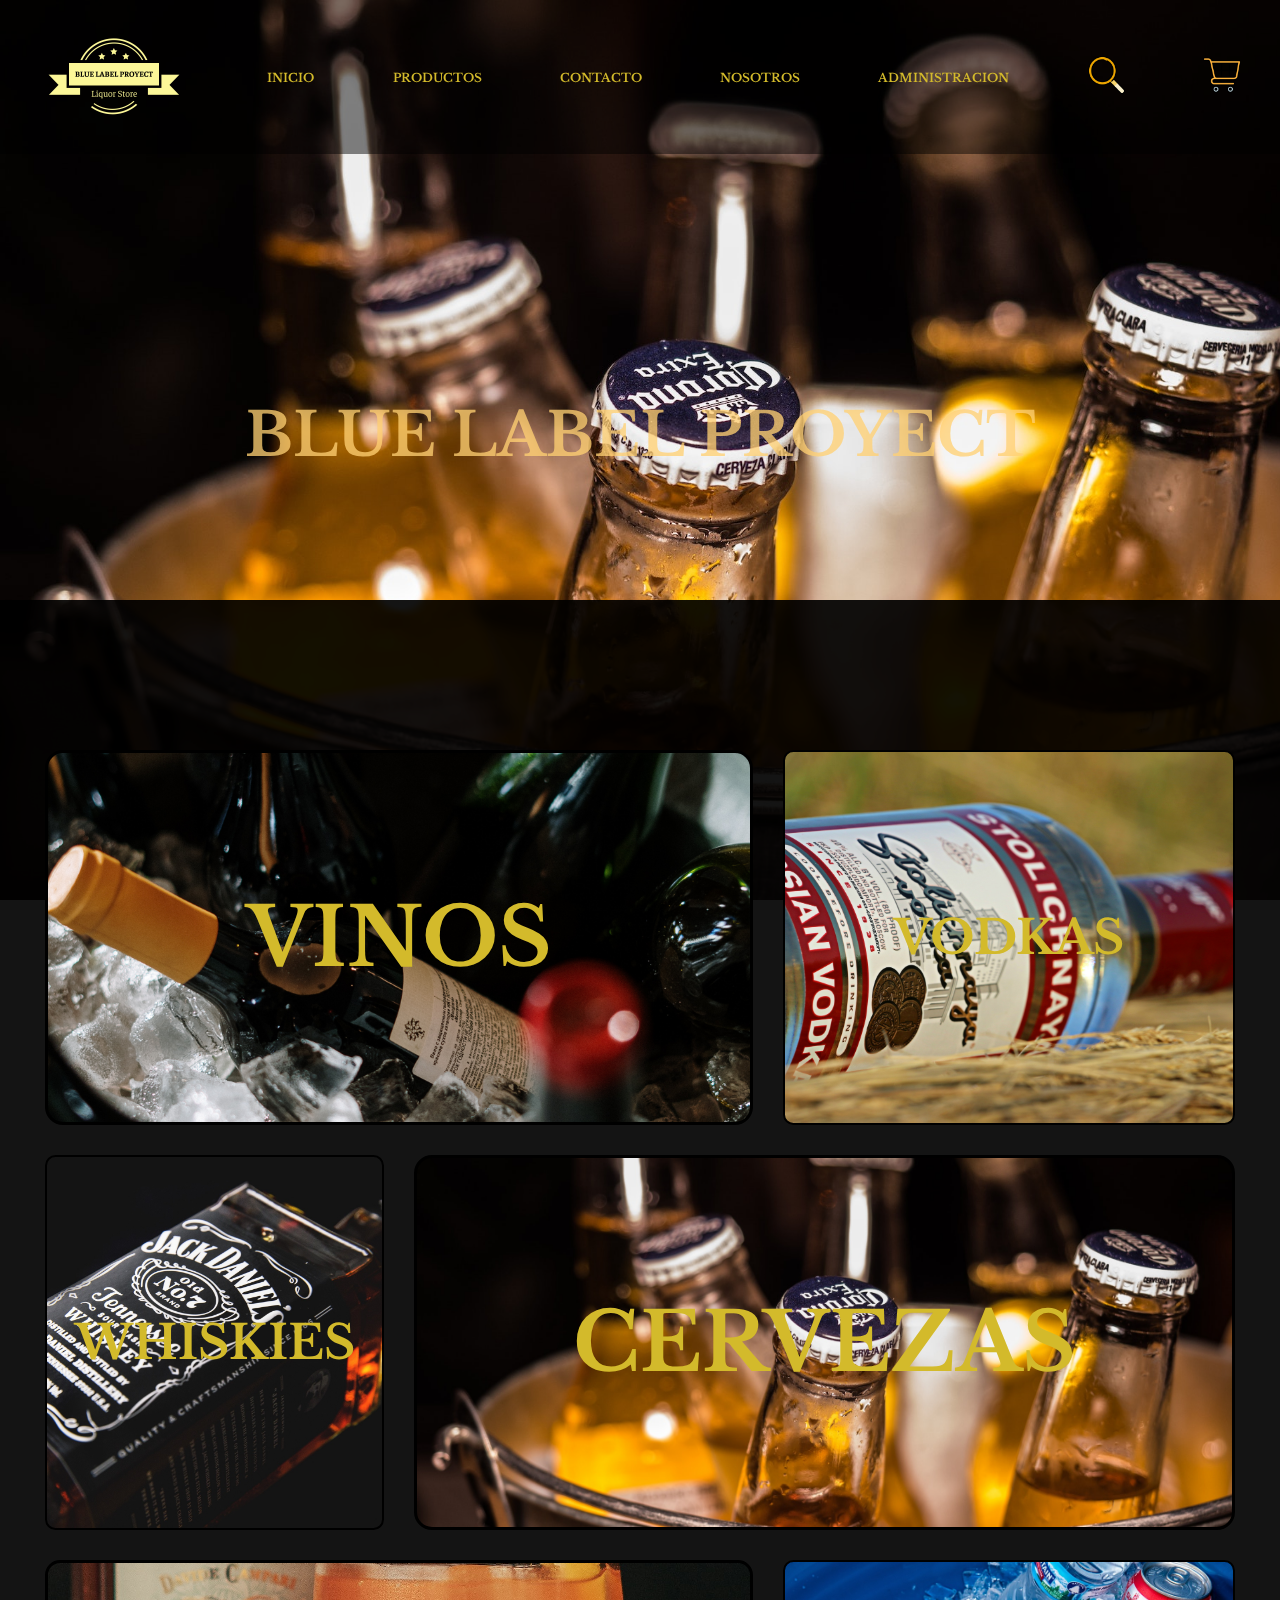
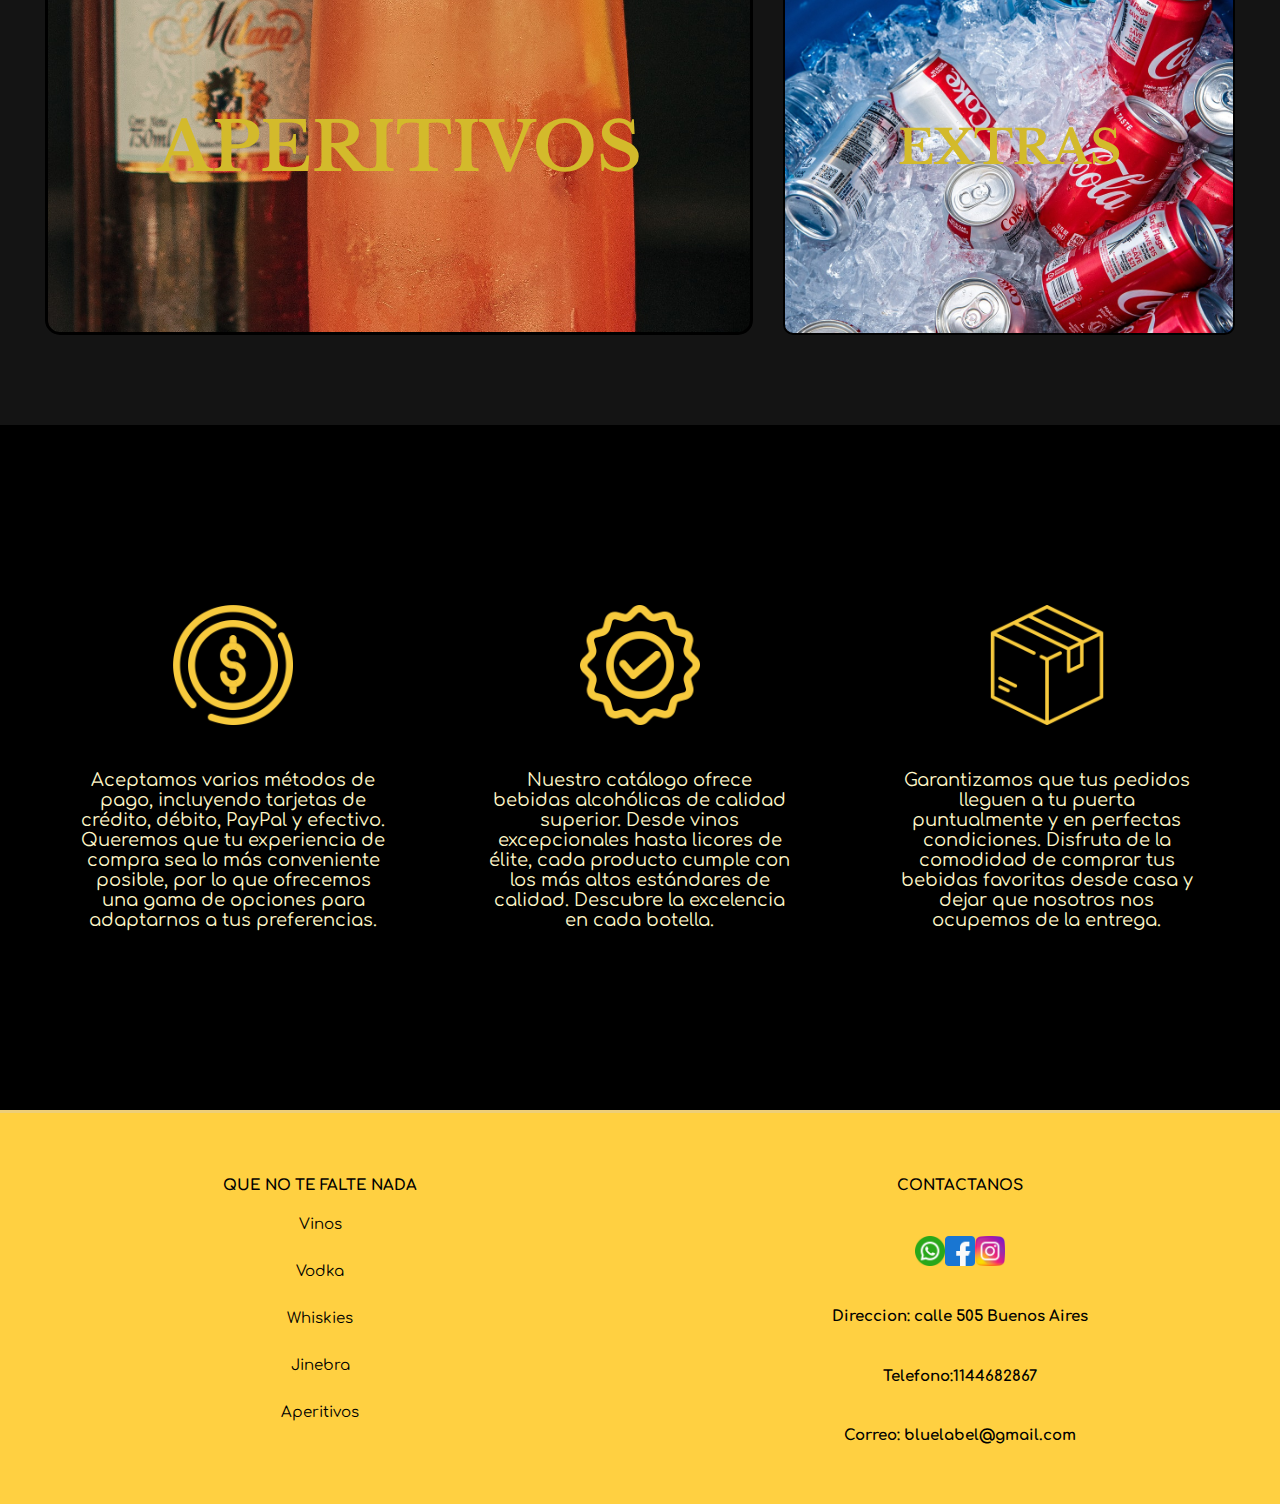
<file: index.html>
<!DOCTYPE html>
<html lang="es">

<head>
    <meta charset="UTF-8">
    <meta name="viewport" content="width=device-width, initial-scale=1.0">
    <link rel="shortcut icon" href="./img/Logo.png" type="image/x-icon">
    <link href="https://fonts.googleapis.com/css2?family=Kanit:wght@100;200;300&family=Libre+Baskerville&display=swap"
        rel="stylesheet">
    <link href="https://fonts.googleapis.com/css2?family=Comfortaa:wght@300;400&display=swap" rel="stylesheet">
    <link rel="stylesheet" href="./css/styles.css">
    <script defer src="js/index.js"></script>
    <title>Blue Label Project</title>
</head>

<body>
    <nav>
        <ul class="nav-contenedor-ul">
            <div class="nav-contenedor-div">
                <img src="./img/Logo.png" alt="Logo">
            </div>
            <li class="menus"><a href="index.html">INICIO</a></li>
            <li class="menus"><a href="paginas/productos.html">PRODUCTOS</a></li>
            <li class="menus"><a href="paginas/contacto.html">CONTACTO</a></li>
            <li class="menus"><a href="paginas/nosotros.html">NOSOTROS</a></li>
            <li class="menus"><a href="paginas/sesion.html">ADMINISTRACION</a></li>
            <div class="nav-contenedor-buscador">
                <img src="./img/iconos/buscar.png" alt="buscador">
            </div>
            <div class="nav-contenedor-carrito">
                <img src="./img/iconos/compra.png" alt="carrito de compras">
            </div>
            <div class="menu-hamburguesa" id="menu-hamburguesa">
                <img src="./img/iconos/menu.png" alt="menu">
            </div>
        </ul>
        <div class="resp-navcontenedormayor">
            <div class="resp-nav-contenedor-div">
                <img src="./img/Logo.png" alt="Logo">
            </div>
            <button class="hamburguesa"><img src="img/iconos/menu-regular.png" alt="menu"></button>
            <ul class="respnavcontenedorul">
                <li><a href="./index.html">INICIO</a></li>
                <li><a href="./paginas/productos.html">PRODUCTOS</a></li>
                <li><a href="./paginas/contacto.html">CONTACTO</a></li>
                <li><a href="./paginas/nosotros.html">NOSOTROS</a></li>
                <li class="menus"><a href="paginas/sesion.html">ADMINISTRACION</a></li>
            </ul>
            <div class="resp-nav-contenedor-buscador">
                <img src="./img/iconos/buscar.png" alt="">
            </div>
            <div class="resp-nav-contenedor-carrito">
                <img src="./img/iconos/compra.png" alt="">
            </div>
        </div>
    </nav>
    <header>
        <div class="div-h1">
            <h1>BLUE LABEL PROYECT</h1>
        </div>
    </header>
    <main>
        <div class="main-contenedor-tarjetas">
            <div class="tarjetas-productos"
                style="background-image: url(./img/imagenes/main/vinos.jpg); grid-area: vinos; font-size: 1.2em;">
                <a href="./paginas/productos.html" style="text-decoration: none;">
                    <div class="tarjeta-h2">
                        <h2>VINOS</h2>
                    </div>
                </a>
            </div>
            <div class="tarjetas-productos"
                style="background-image: url(./img/imagenes/main/cervezas.jpg); grid-area: cervezas; font-size: 1.2em;">
                <a href="./paginas/productos.html" style="text-decoration: none;">
                    <div class="tarjeta-h2">
                        <h2>CERVEZAS</h2>
                    </div>
                </a>
            </div>
            <div class="tarjetas-productos"
                style="background-image: url(./img/imagenes/main/vodka.jpg); grid-area: vodkas; font-size: 0.7em;">
                <a href="./paginas/productos.html" style="text-decoration: none;">
                    <div class="tarjeta-h2">
                        <h2>VODKAS</h2>
                    </div>
                </a>
            </div>
            <div class="tarjetas-productos"
                style="background-image: url(./img/imagenes/main/whiskies.jpg); grid-area: whiskies; font-size: 0.7em;">
                <a href="./paginas/productos.html" style="text-decoration: none;">
                    <div class="tarjeta-h2">
                        <h2>WHISKIES</h2>
                    </div>
                </a>
            </div>
            <div class="tarjetas-productos"
                style="background-image: url(./img/imagenes/main/aperitivos.jpg); grid-area: aperitivos; font-size: 1.2;">
                <a href="./paginas/productos.html" style="text-decoration: none;">
                    <div class="tarjeta-h2">
                        <h2>APERITIVOS</h2>
                    </div>
                </a>
            </div>
            <div class="tarjetas-productos"
                style="background-image: url(./img/imagenes/main/extras.jpg); grid-area: extras; font-size: 0.7em;">
                <a href="./paginas/productos.html" style="text-decoration: none;">
                    <div class="tarjeta-h2">
                        <h2>EXTRAS</h2>
                    </div>
                </a>
            </div>
        </div>
    </main>
    <footer>
        <div class="footer-up">
            <div>
                <img src="./img/imagenes/footer/moneda.png" alt="">
                <p>Aceptamos varios métodos de pago, incluyendo tarjetas de crédito, débito, PayPal y efectivo. Queremos
                    que tu experiencia de compra sea lo más conveniente posible, por lo que ofrecemos una gama de
                    opciones para adaptarnos a tus preferencias.</p>
            </div>
            <div>
                <img src="./img/imagenes/footer/calidad.png" alt="">
                <p>Nuestro catálogo ofrece bebidas alcohólicas de calidad superior. Desde vinos excepcionales hasta
                    licores de élite, cada producto cumple con los más altos estándares de calidad. Descubre la
                    excelencia en cada botella.
                </p>
            </div>
            <div>
                <img src="./img/imagenes/footer/caja.png" alt="">
                <p>Garantizamos que tus pedidos lleguen a tu puerta puntualmente y en perfectas condiciones. Disfruta de
                    la comodidad de comprar tus bebidas favoritas desde casa y dejar que nosotros nos ocupemos de la
                    entrega.</p>
            </div>
        </div>
        <div class="footerpadre">
            <div class="footerhijo">
                <h4>QUE NO TE FALTE NADA</h4>
                <ul>
                    <li>Vinos</li>
                    <li>Vodka</li>
                    <li>Whiskies</li>
                    <li>Jinebra</li>
                    <li>Aperitivos</li>
                </ul>
            </div>
            <div class="footerhijo">
                <h4>CONTACTANOS</h4>
                <div>
                    <img src="./img/imagenes/footer/whatsapp.png" alt="whatsapp-logo">
                    <img src="./img/imagenes/footer/facebook.png" alt="facebook-logo">
                    <img src="./img/imagenes/footer/instagram.png" alt="instagram-logo">
                </div>
                <h4>Direccion: calle 505 Buenos Aires</h4>
                <h4>Telefono:1144682867</h4>
                <h4>Correo: bluelabel@gmail.com</h4>
            </div>
        </div>
    </footer>
    <script src="./js/hamburguesa.js"></script>
</body>
</html>
</file>
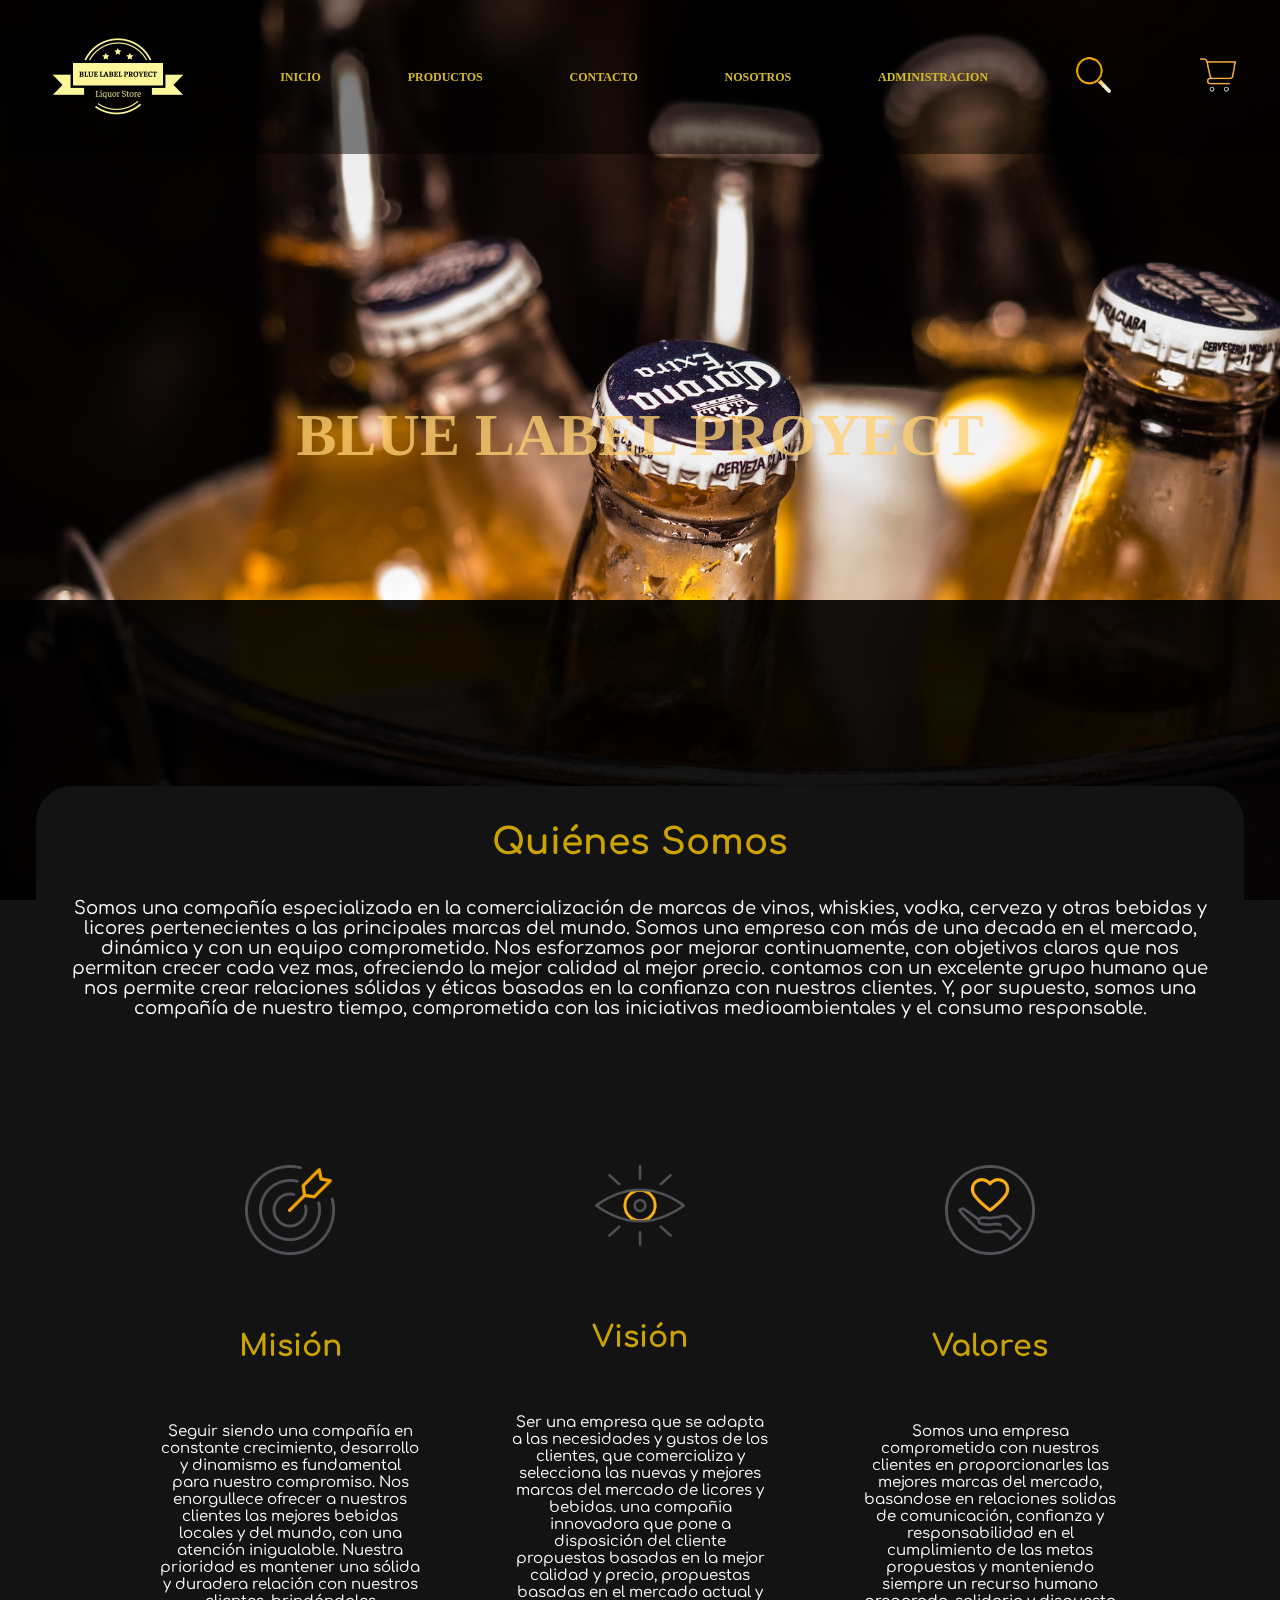
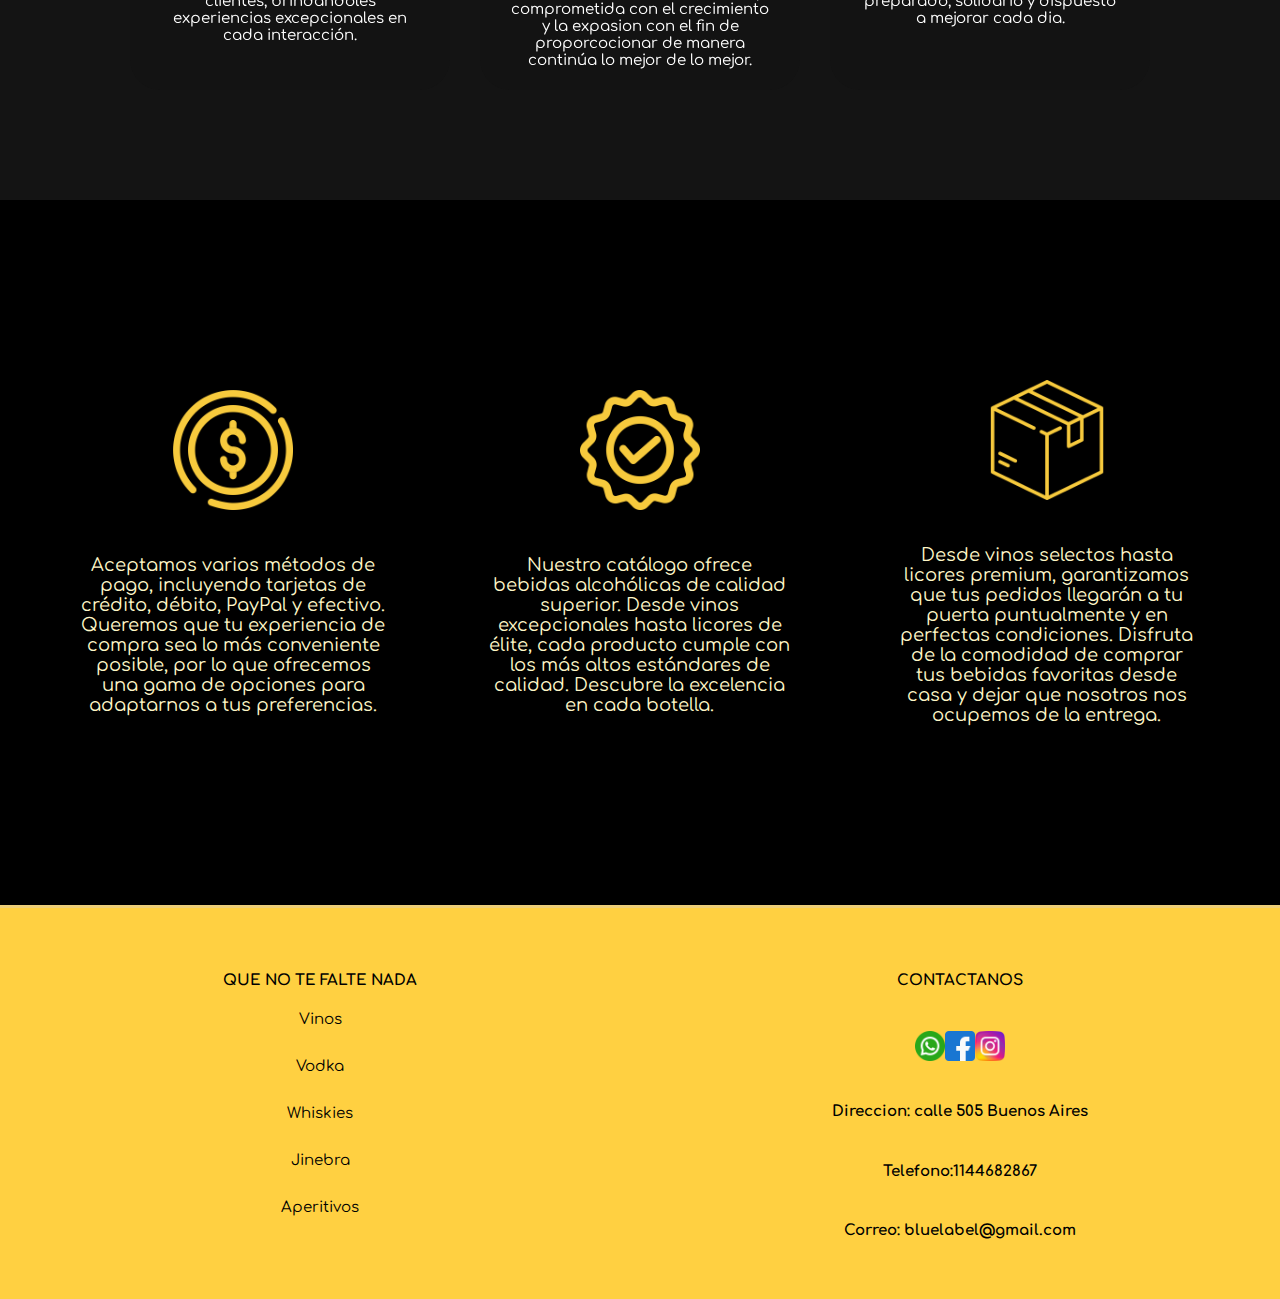
<file: paginas/nosotros.html>
<!DOCTYPE html>
<html lang="es">

<head>
    <meta charset="UTF-8" />
    <meta name="viewport" content="width=device-width, initial-scale=1.0" />
    <link rel="shortcut icon" href="../img/Logo.png" type="image/x-icon" />
    <link href="https://fonts.googleapis.com/css2?family=Raleway&display=swap" rel="stylesheet" />
    <link href="https://fonts.googleapis.com/css2?family=Comfortaa:wght@300;400&display=swap" rel="stylesheet" />
    <link rel="stylesheet" href="../css/styles.css" />
    <link rel="preconnect" href="https://fonts.googleapis.com" />
    <link rel="preconnect" href="https://fonts.gstatic.com" crossorigin />
    <link href="https://fonts.googleapis.com/css2?family=Playfair+Display&display=swap" rel="stylesheet" />
    <title>Blue Label Proyect</title>
</head>

<body>
    <nav>
        <ul class="nav-contenedor-ul">
            <div class="nav-contenedor-div">
                <img src="../img/Logo.png" alt="Logo">
            </div>
            <li class="menus"><a href="../index.html">INICIO</a></li>
            <li class="menus"><a href="../paginas/productos.html">PRODUCTOS</a></li>
            <li class="menus"><a href="../paginas/contacto.html">CONTACTO</a></li>
            <li class="menus"><a href="../paginas/nosotros.html">NOSOTROS</a></li>
            <li class="menus"><a href="../paginas/sesion.html">ADMINISTRACION</a></li>
            <div class="nav-contenedor-buscador">
                <img src="../img/iconos/buscar.png" alt="buscador">
            </div>
            <div class="nav-contenedor-carrito">
                <img src="../img/iconos/compra.png" alt="carrito de compras">
            </div>
            <div class="menu-hamburguesa" id="menu-hamburguesa">
                <img src="../img/iconos/menu.png" alt="menu">
            </div>
        </ul>
        <div class="resp-navcontenedormayor">
            <div class="resp-nav-contenedor-div">
                <img src="../img/Logo.png" alt="Logo">
            </div>
            <button class="hamburguesa"><img src="../img/iconos/menu-regular.png" alt="menu"></button>
            <ul class="respnavcontenedorul">
                <li><a href="../index.html">INICIO</a></li>
                <li><a href="../paginas/productos.html">PRODUCTOS</a></li>
                <li><a href="../paginas/contacto.html">CONTACTO</a></li>
                <li><a href="../paginas/nosotros.html">NOSOTROS</a></li>
                <li class="menus"><a href="../paginas/sesion.html">ADMINISTRACION</a></li>
            </ul>
            <div class="resp-nav-contenedor-buscador">
                <img src="../img/iconos/buscar.png" alt="">
            </div>
            <div class="resp-nav-contenedor-carrito">
                <img src="../img/iconos/compra.png" alt="">
            </div>
        </div>
    </nav>
    <header>
        <div class="div-h1">
            <h1>BLUE LABEL PROYECT</h1>
        </div>
        <div></div>
    </header>
    <main class="contenedor-nosotros">
        <div class="contenedor-quienesomos">
            <h2>Quiénes Somos</h2>
            <p>
                Somos una compañía especializada en la comercialización de marcas de
                vinos, whiskies, vodka, cerveza y otras bebidas y licores
                pertenecientes a las principales marcas del mundo. Somos una empresa
                con más de una decada en el mercado, dinámica y con un equipo
                comprometido. Nos esforzamos por mejorar continuamente, con objetivos
                claros que nos permitan crecer cada vez mas, ofreciendo la mejor
                calidad al mejor precio. contamos con un excelente grupo humano que
                nos permite crear relaciones sólidas y éticas basadas en la confianza
                con nuestros clientes. Y, por supuesto, somos una compañía de nuestro
                tiempo, comprometida con las iniciativas medioambientales y el consumo
                responsable.
            </p>
        </div>
        <div class="contenedor-mvv">
            <div class="contenedor-target">
                <img src="../img/iconos/mision.png" alt="Mision de bluelabel" />
                <h3>Misión</h3>
                <p>
                    Seguir siendo una compañía en constante crecimiento, desarrollo y dinamismo es fundamental para
                    nuestro compromiso. Nos enorgullece ofrecer a nuestros clientes las mejores bebidas locales y del
                    mundo, con una atención inigualable. Nuestra prioridad es mantener una sólida y duradera relación
                    con nuestros clientes, brindándoles experiencias excepcionales en cada interacción.
                </p>
            </div>
            <div class="contenedor-target">
                <img src="../img/iconos/vision.png" alt="Vision de bluelabel" />
                <h3>Visión</h3>
                <p>
                    Ser una empresa que se adapta a las necesidades y gustos de los
                    clientes, que comercializa y selecciona las nuevas y mejores marcas
                    del mercado de licores y bebidas. una compañia innovadora que pone a
                    disposición del cliente propuestas basadas en la mejor calidad y
                    precio, propuestas basadas en el mercado actual y comprometida con el
                    crecimiento y la expasion con el fin de proporcocionar de manera
                    continúa lo mejor de lo mejor.
                </p>
            </div>
            <div class="contenedor-target">
                <img src="../img/iconos/valores.png" alt="Valores de bluelabel" />
                <h3>Valores</h3>
                <p>
                    Somos una empresa comprometida con nuestros clientes en
                    proporcionarles las mejores marcas del mercado, basandose en
                    relaciones solidas de comunicación, confianza y responsabilidad en el
                    cumplimiento de las metas propuestas y manteniendo siempre un recurso
                    humano preparado, solidario y dispuesto a mejorar cada dia.
                </p>
            </div>
        </div>
    </main>

    <footer class="footer-nosotros">
        <div class="footer-up">
            <div>
                <img src="../img/imagenes/footer/moneda.png" alt="" />
                <p>
                    Aceptamos varios métodos de pago, incluyendo tarjetas de crédito,
                    débito, PayPal y efectivo. Queremos que tu experiencia de compra sea
                    lo más conveniente posible, por lo que ofrecemos una gama de
                    opciones para adaptarnos a tus preferencias.
                </p>
            </div>
            <div>
                <img src="../img/imagenes/footer/calidad.png" alt="" />
                <p>
                    Nuestro catálogo ofrece bebidas alcohólicas de calidad superior.
                    Desde vinos excepcionales hasta licores de élite, cada producto
                    cumple con los más altos estándares de calidad. Descubre la
                    excelencia en cada botella.
                </p>
            </div>
            <div>
                <img src="../img/imagenes/footer/caja.png" alt="" />
                <p>
                    Desde vinos selectos hasta licores premium, garantizamos que tus
                    pedidos llegarán a tu puerta puntualmente y en perfectas
                    condiciones. Disfruta de la comodidad de comprar tus bebidas
                    favoritas desde casa y dejar que nosotros nos ocupemos de la
                    entrega.
                </p>
            </div>
        </div>
        <div class="footerpadre">
            <div class="footerhijo">
                <h4>QUE NO TE FALTE NADA</h4>
                <ul>
                    <li>Vinos</li>
                    <li>Vodka</li>
                    <li>Whiskies</li>
                    <li>Jinebra</li>
                    <li>Aperitivos</li>
                </ul>
            </div>
            <div class="footerhijo">
                <h4>CONTACTANOS</h4>
                <div>
                    <img src="../img/imagenes/footer/whatsapp.png" alt="whatsapp-logo" />
                    <img src="../img/imagenes/footer/facebook.png" alt="facebook-logo" />
                    <img src="../img/imagenes/footer/instagram.png" alt="instagram-logo" />
                </div>
                <h4>Direccion: calle 505 Buenos Aires</h4>
                <h4>Telefono:1144682867</h4>
                <h4>Correo: bluelabel@gmail.com</h4>
            </div>
        </div>
    </footer>
    <script src="../js/hamburguesa.js"></script>
</body>

</html>
</file>
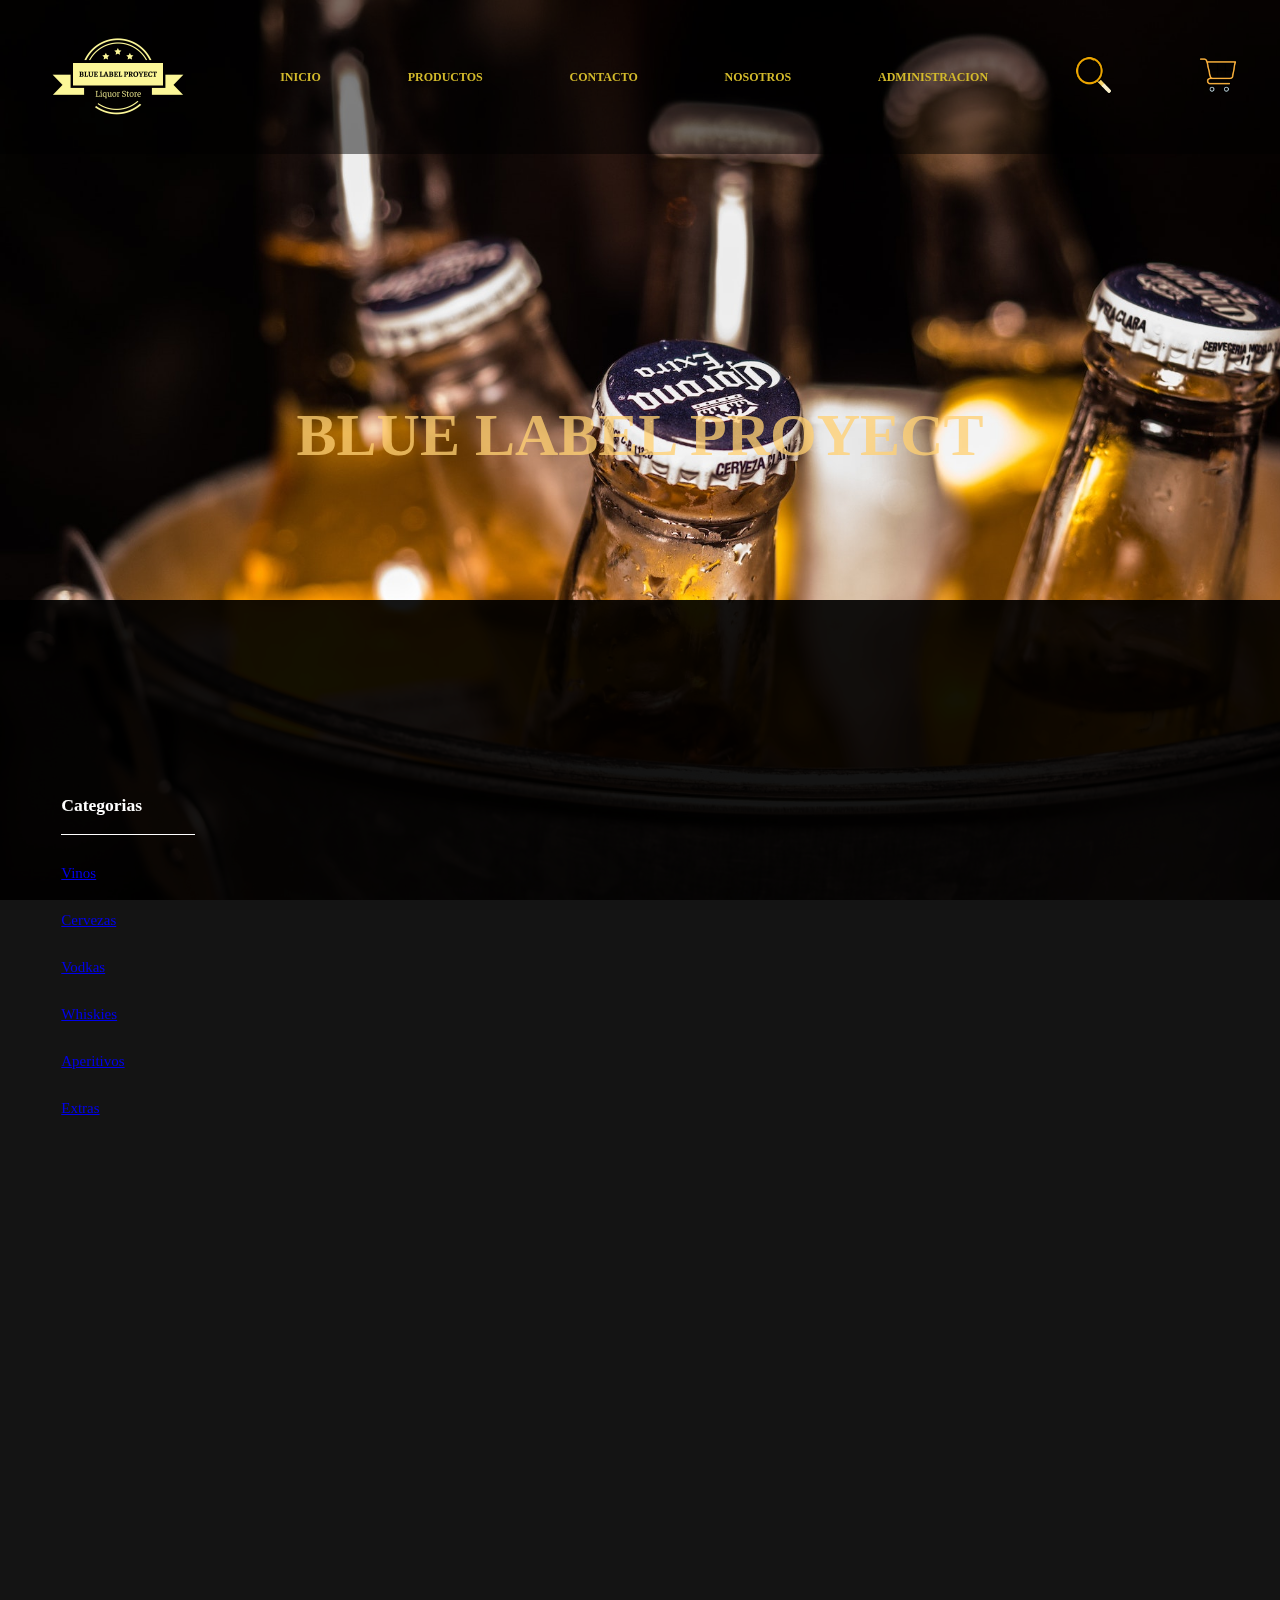
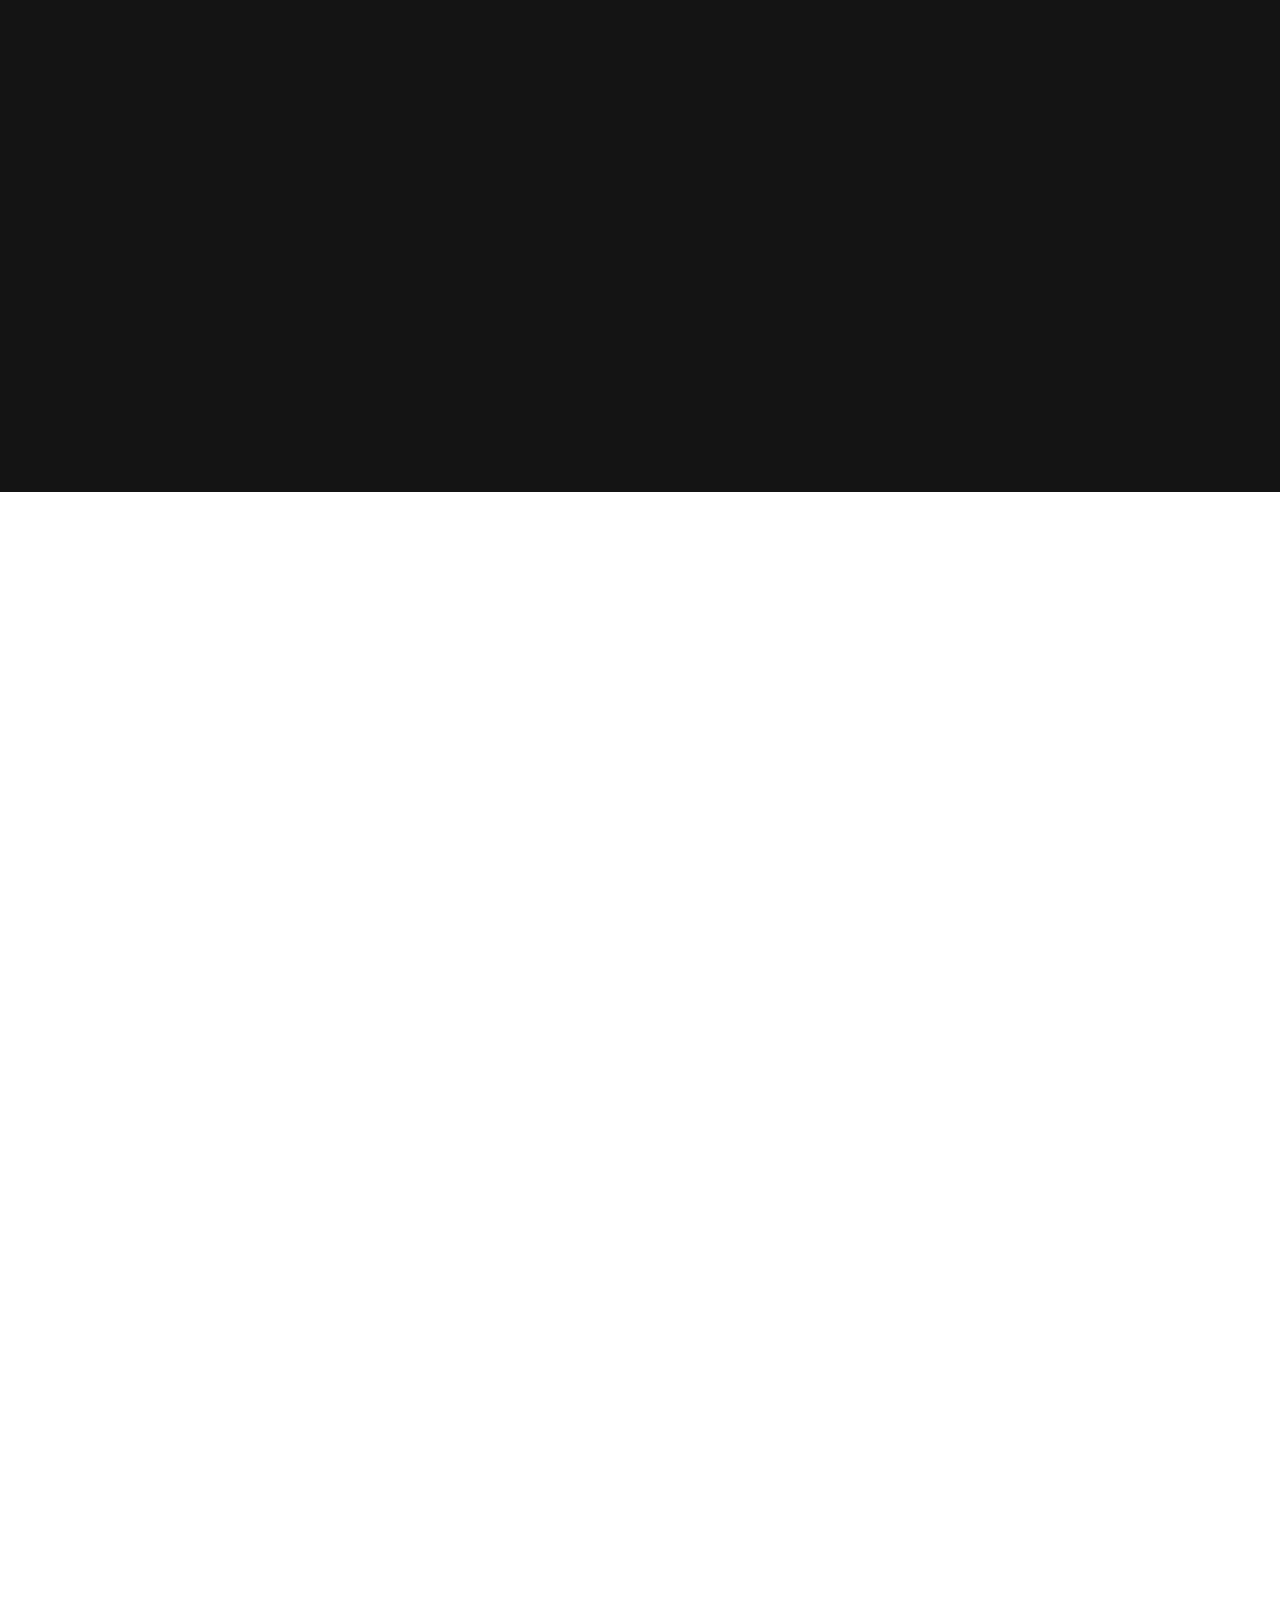
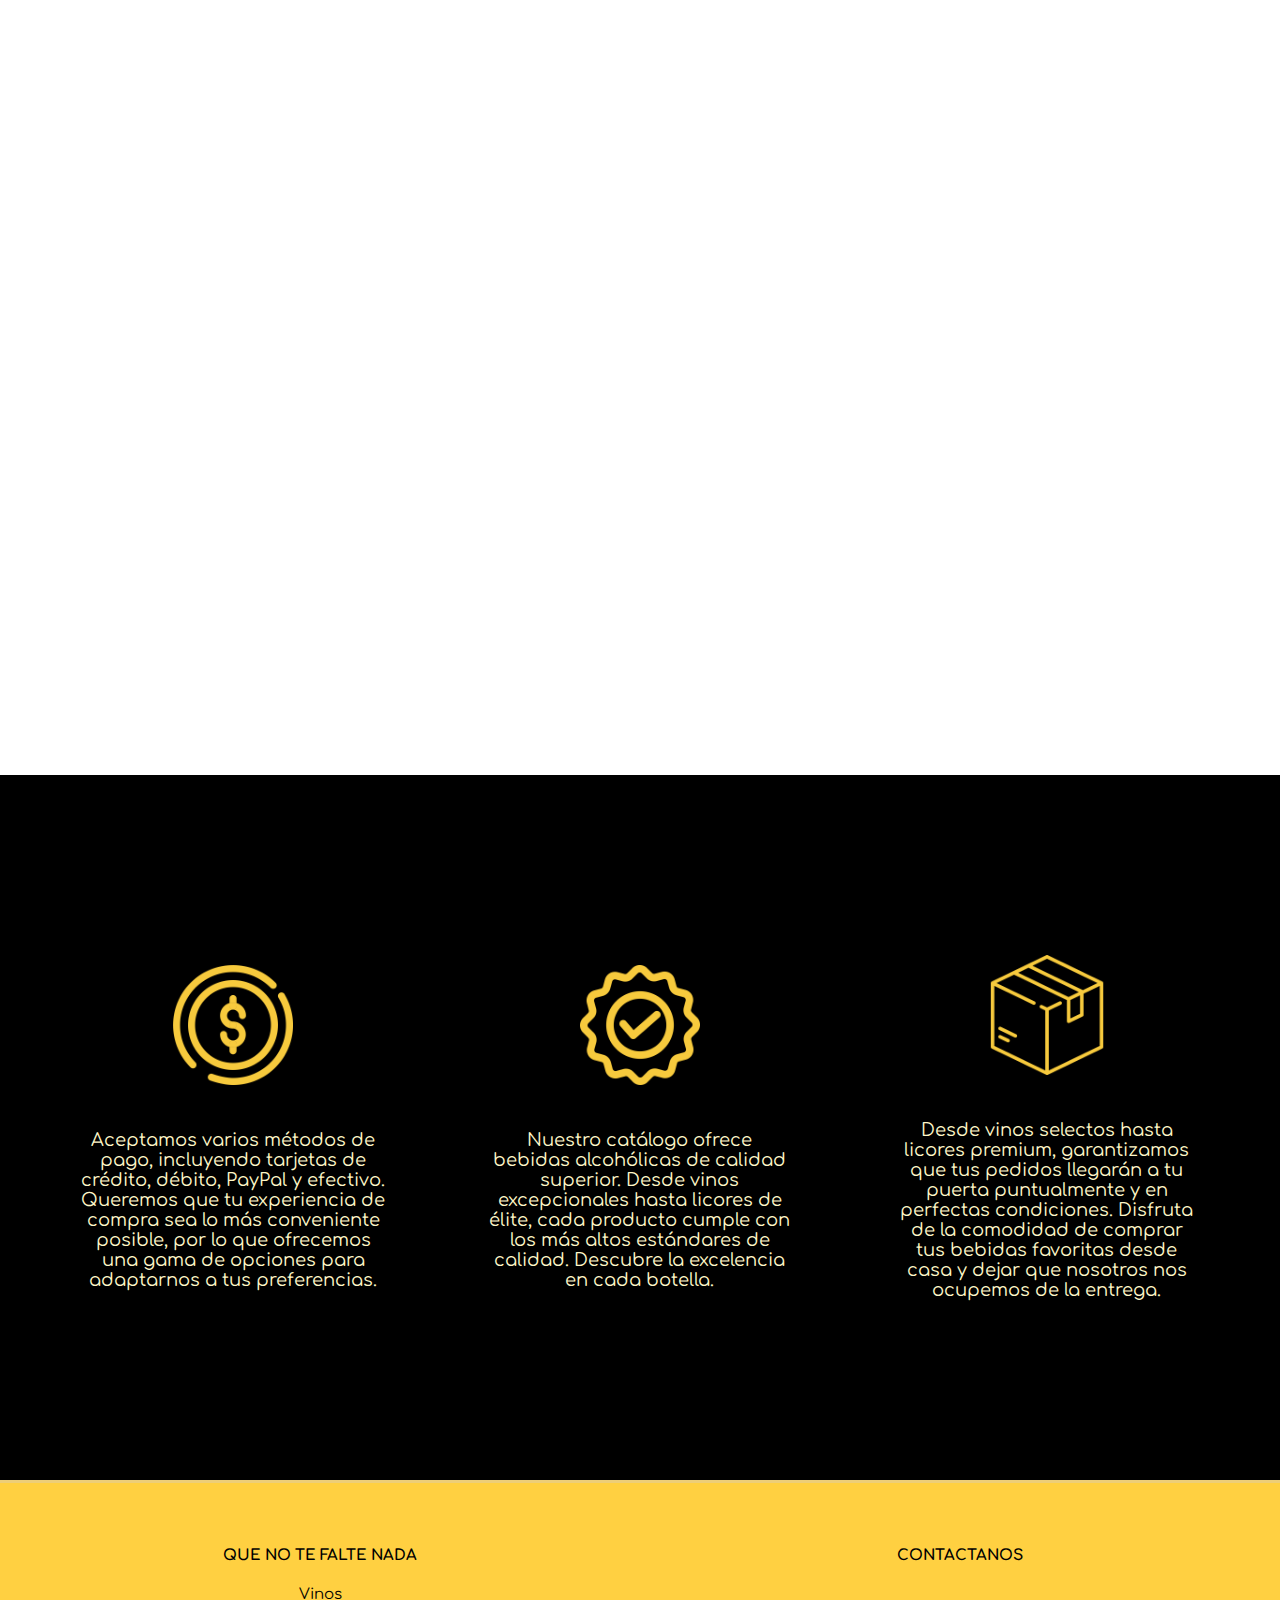
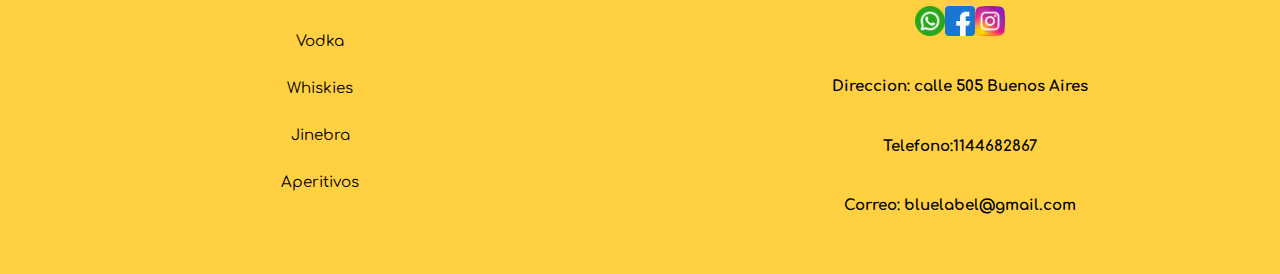
<file: paginas/productos.html>
<!DOCTYPE html>
<html lang="es">

<head>
    <meta charset="UTF-8">
    <meta name="viewport" content="width=device-width, initial-scale=1.0">
    <link rel="shortcut icon" href="../img/Logo.png" type="image/x-icon">
    <link href="https://fonts.googleapis.com/css2?family=Raleway&display=swap" rel="stylesheet">
    <link href="https://fonts.googleapis.com/css2?family=Comfortaa:wght@300;400&display=swap" rel="stylesheet">
    <link rel="stylesheet" href="../css/styles.css">
    <title>Blue Label Proyect</title>
</head>

<body>
    <nav>
        <ul class="nav-contenedor-ul">
            <div class="nav-contenedor-div">
                <img src="../img/Logo.png" alt="Logo">
            </div>
            <li class="menus"><a href="../index.html">INICIO</a></li>
            <li class="menus"><a href="../paginas/productos.html">PRODUCTOS</a></li>
            <li class="menus"><a href="../paginas/contacto.html">CONTACTO</a></li>
            <li class="menus"><a href="../paginas/nosotros.html">NOSOTROS</a></li>
            <li class="menus"><a href="../paginas/sesion.html">ADMINISTRACION</a></li>
            <div class="nav-contenedor-buscador">
                <img src="../img/iconos/buscar.png" alt="buscador">
            </div>
            <div id="carrito-container" class="nav-contenedor-carrito" onclick="toggleCarrito()">
                <div class="carrito-items" id="carrito-items">
                    <div>Total: <span id="total-compra">$0.00</span></div>
                    <!-- Aquí se mostrarán los productos en el carrito -->
                    <button onclick="comprar()">Comprar</button>
                </div>
                <div id="carrito">
                    <img src="../img/iconos/compra.png" alt="carrito de compras">
                </div>
            </div>          
            <div class="menu-hamburguesa" id="menu-hamburguesa">
                <img src="../img/iconos/menu.png" alt="menu">
            </div>
        </ul>
        <div class="resp-navcontenedormayor">
            <div class="resp-nav-contenedor-div">
                <img src="../img/Logo.png" alt="Logo">
            </div>
            <button class="hamburguesa"><img src="../img/iconos/menu-regular.png" alt="menu"></button>
            <ul class="respnavcontenedorul">
                <li><a href="../index.html">INICIO</a></li>
                <li><a href="../paginas/productos.html">PRODUCTOS</a></li>
                <li><a href="../paginas/contacto.html">CONTACTO</a></li>
                <li><a href="../paginas/nosotros.html">NOSOTROS</a></li>
                <li class="menus"><a href="../paginas/sesion.html">ADMINISTRACION</a></li>
            </ul>
            <div class="resp-nav-contenedor-buscador">
                <img src="../img/iconos/buscar.png" alt="">
            </div>
            <div class="resp-nav-contenedor-carrito">
                <img src="../img/iconos/compra.png" alt="">
            </div>
        </div>
    </nav>
    <header>
        <div class="div-h1">
            <h1>BLUE LABEL PROYECT</h1>
        </div>
    </header>
    <main>
        <div class="main-contenedor-productos">
            <div class="aside" style="grid-area: aside;">
                <div class="aside-categorias">
                    <h3>Categorias</h3>
                    <ul>
                        <li><a href="javascript:void(0);" onclick="filtrarPorTipo('Vino')">Vinos</a></li>
                        <li><a href="javascript:void(0);" onclick="filtrarPorTipo('Cerveza')">Cervezas</a></li>
                        <li><a href="javascript:void(0);" onclick="filtrarPorTipo('Vodka')">Vodkas</a></li>
                        <li><a href="javascript:void(0);" onclick="filtrarPorTipo('Whisky')">Whiskies</a></li>
                        <li><a href="javascript:void(0);" onclick="filtrarPorTipo('Aperitivo')">Aperitivos</a></li>
                        <li><a href="javascript:void(0);" onclick="filtrarPorTipo('Extra')">Extras</a></li>
                    </ul>
                </div>
            </div>
            <div id="producto" style="grid-area: template;" class="producto">
            </div>
        </div>
    </main>
    <footer class="footer-productos">
        <div class="footer-up">
            <div>
                <img src="../img/imagenes/footer/moneda.png" alt="">
                <p>Aceptamos varios métodos de pago, incluyendo tarjetas de crédito, débito, PayPal y efectivo. Queremos
                    que tu experiencia de compra sea lo más conveniente posible, por lo que ofrecemos una gama de
                    opciones para adaptarnos a tus preferencias.</p>
            </div>
            <div>
                <img src="../img/imagenes/footer/calidad.png" alt="">
                <p>Nuestro catálogo ofrece bebidas alcohólicas de calidad superior. Desde vinos excepcionales hasta
                    licores de élite, cada producto cumple con los más altos estándares de calidad. Descubre la
                    excelencia en cada botella.
                </p>
            </div>
            <div>
                <img src="../img/imagenes/footer/caja.png" alt="">
                <p>Desde vinos selectos hasta licores premium, garantizamos que tus pedidos llegarán a tu puerta
                    puntualmente y en perfectas condiciones. Disfruta de la comodidad de comprar tus bebidas favoritas
                    desde casa y dejar que nosotros nos ocupemos de la entrega.</p>
            </div>
        </div>
        <div class="footerpadre">
            <div class="footerhijo">
                <h4>QUE NO TE FALTE NADA</h4>
                <ul>
                    <li>Vinos</li>
                    <li>Vodka</li>
                    <li>Whiskies</li>
                    <li>Jinebra</li>
                    <li>Aperitivos</li>
                </ul>
            </div>
            <div class="footerhijo">
                <h4>CONTACTANOS</h4>
                <div>
                    <img src="../img/imagenes/footer/whatsapp.png" alt="whatsapp-logo">
                    <img src="../img/imagenes/footer/facebook.png" alt="facebook-logo">
                    <img src="../img/imagenes/footer/instagram.png" alt="instagram-logo">
                </div>
                <h4>Direccion: calle 505 Buenos Aires</h4>
                <h4>Telefono:1144682867</h4>
                <h4>Correo: bluelabel@gmail.com</h4>
            </div>
        </div>
    </footer>
    <script src="../js/carrito.js"></script>
    <script src="../js/filtros.js"></script>
    <script src="../js/hamburguesa.js"></script>
    <script src="../js/cargaProductos.js"></script>
</body>

</html>
</file>
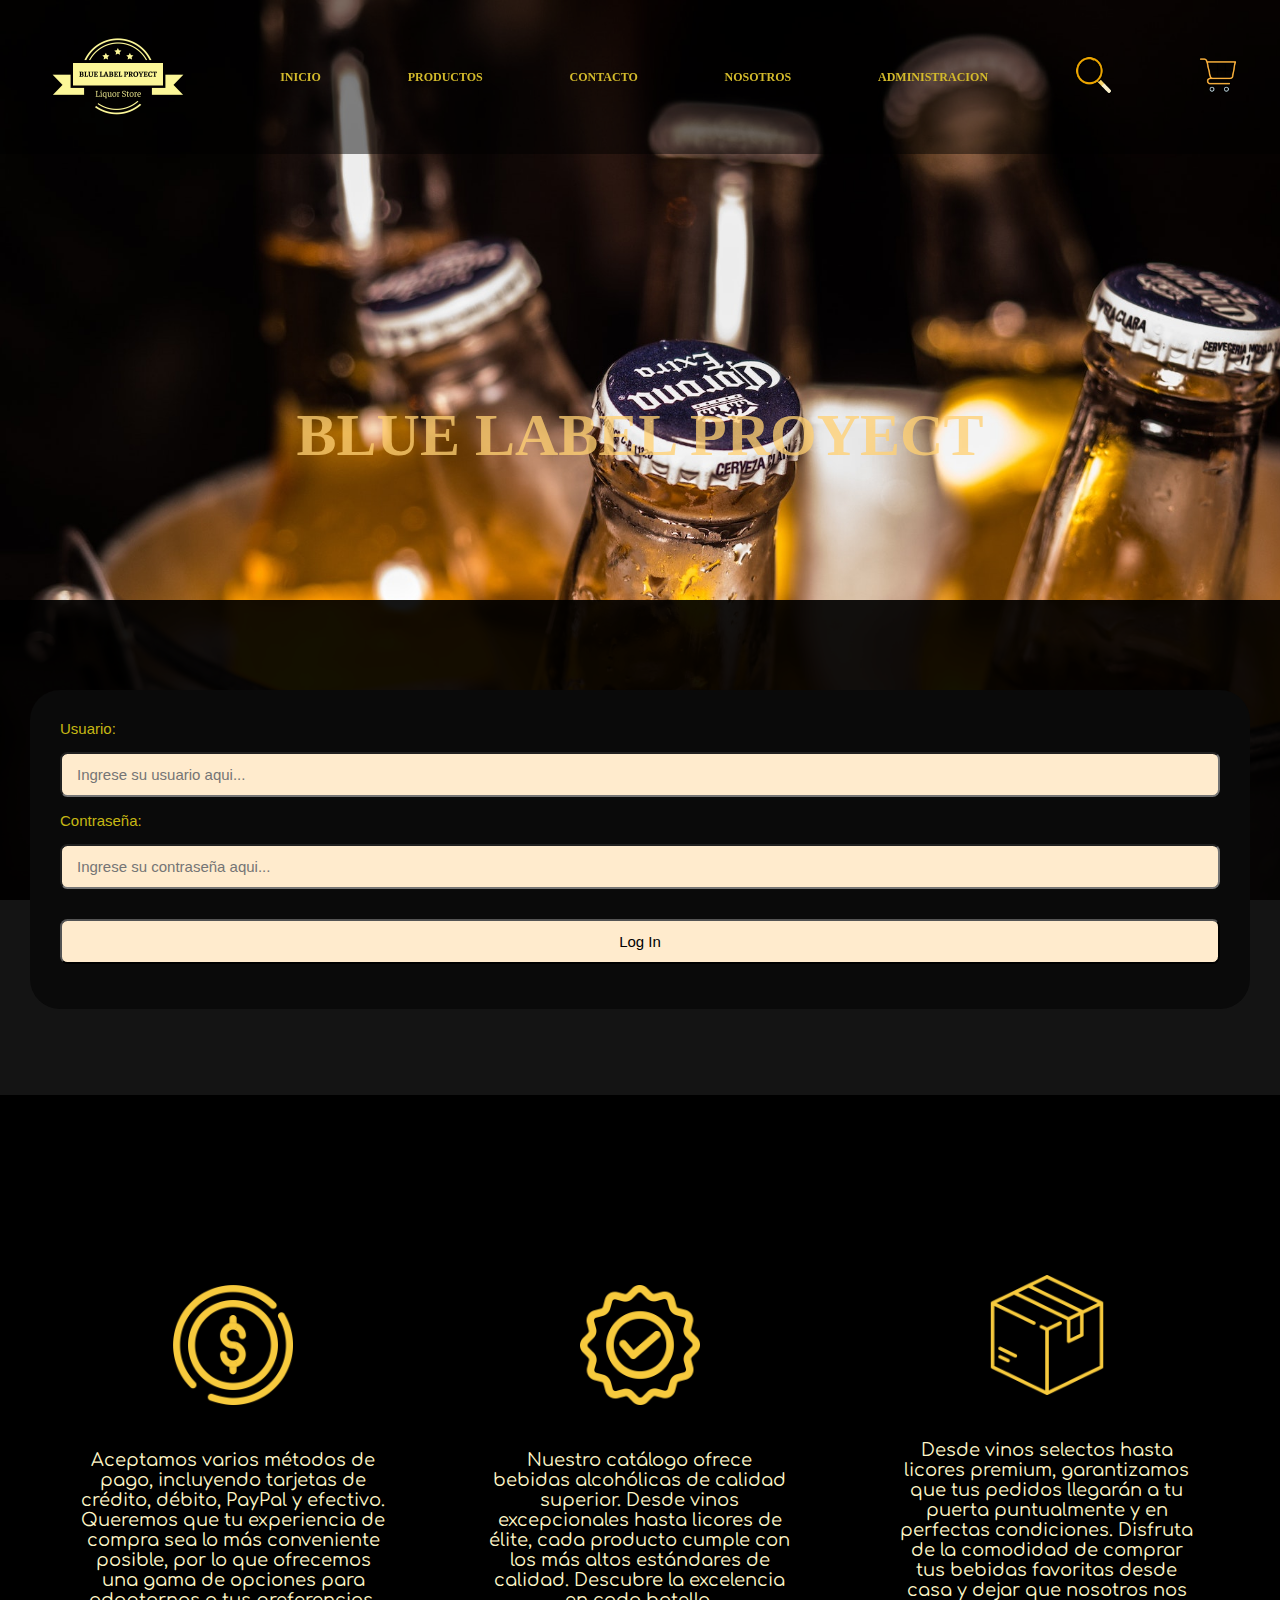
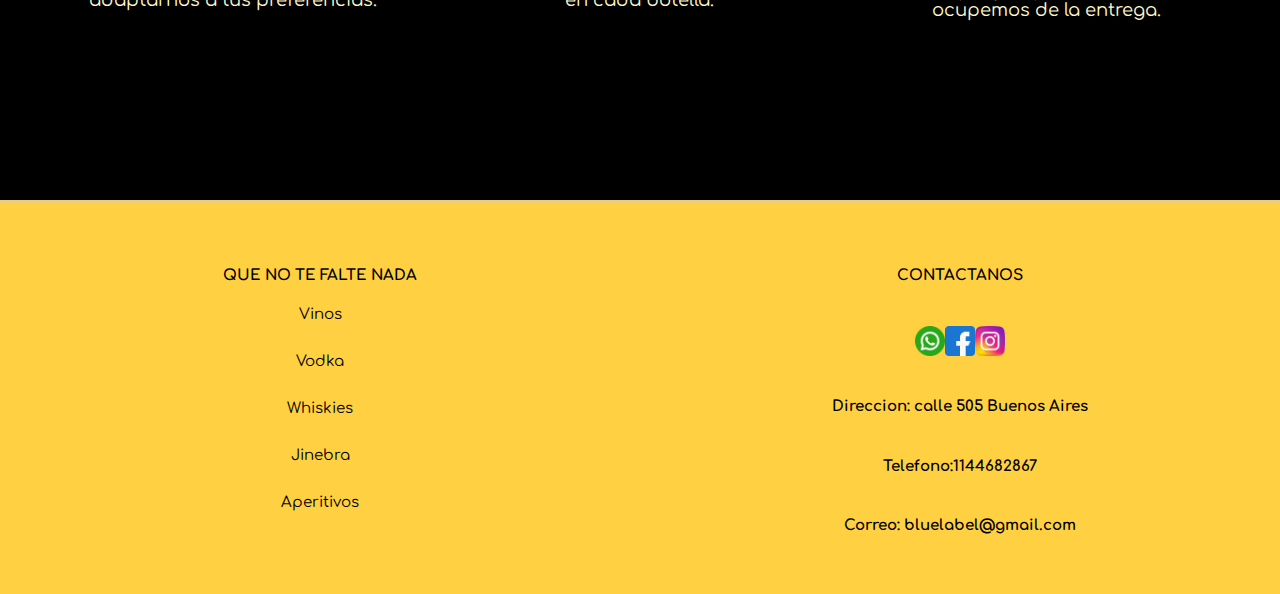
<file: paginas/sesion.html>
<!DOCTYPE html>
<html lang="en">
    <head>
        <meta charset="UTF-8">
        <meta name="viewport" content="width=device-width, initial-scale=1.0">
        <link rel="shortcut icon" href="../img/Logo.png" type="image/x-icon">
        <link href="https://fonts.googleapis.com/css2?family=Raleway&display=swap" rel="stylesheet">
        <link href="https://fonts.googleapis.com/css2?family=Comfortaa:wght@300;400&display=swap" rel="stylesheet">
        <link rel="stylesheet" href="../css/styles.css">
        <title>Blue Label Proyect</title>
    </head>
<body>
    <nav>
        <ul class="nav-contenedor-ul">
            <div class="nav-contenedor-div">
                <img src="../img/Logo.png" alt="Logo">
            </div>
            <li class="menus"><a href="../index.html">INICIO</a></li>
            <li class="menus"><a href="../paginas/productos.html">PRODUCTOS</a></li>
            <li class="menus"><a href="../paginas/contacto.html">CONTACTO</a></li>
            <li class="menus"><a href="../paginas/nosotros.html">NOSOTROS</a></li>
            <li class="menus"><a href="../paginas/sesion.html">ADMINISTRACION</a></li>
            <div class="nav-contenedor-buscador">
                <img src="../img/iconos/buscar.png" alt="buscador">
            </div>
            <div class="nav-contenedor-carrito">
                <img src="../img/iconos/compra.png" alt="carrito de compras">
            </div>
            <div class="menu-hamburguesa" id="menu-hamburguesa">
                <img src="../img/iconos/menu.png" alt="menu">
            </div>
        </ul>
        <div class="resp-navcontenedormayor">
            <div class="resp-nav-contenedor-div">
                <img src="../img/Logo.png" alt="Logo">
            </div>
            <button class="hamburguesa"><img src="../img/iconos/menu-regular.png" alt="menu"></button>
            <ul class="respnavcontenedorul">
                <li><a href="../index.html">INICIO</a></li>
                <li><a href="../paginas/productos.html">PRODUCTOS</a></li>
                <li><a href="../paginas/contacto.html">CONTACTO</a></li>
                <li><a href="../paginas/nosotros.html">NOSOTROS</a></li>
                <li><a href="../paginas/sesion.html">ADMINISTRACION</a></li>
            </ul>
            <div class="resp-nav-contenedor-buscador">
                <img src="../img/iconos/buscar.png" alt="">
            </div>
            <div class="resp-nav-contenedor-carrito">
                <img src="../img/iconos/compra.png" alt="">
            </div>
        </div>
    </nav>
    <header>
        <div class="div-h1">
            <h1>BLUE LABEL PROYECT</h1>
        </div>
    </header>
    <main>
        <form action="" class="form-sesion form" id="formulario">
            <fieldset style="border: none;">
                <div>
                    <label for="usuario">Usuario: </label>
                    <input size="30" type="text" name="usuario" placeholder="Ingrese su usuario aqui..." id="usuario">
                    <span id="errorUsuario" style="color: red;"></span>
                </div>
                <div>
                    <label for="password">Contraseña:</label>
                    <input type="password" name="password" placeholder="Ingrese su contraseña aqui..." id="password">
                    <span id="errorPassword" style="color: red;"></span>
                </div>
                <div>
                    <span id="errorMensaje" style="color: red;"></span>
                    <span id="administrar"></span>
                    <input type="submit" value="Log In">
                </div>
            </fieldset>
        </form>
    </main>
    <footer class="footer-sesion">
        <div class="footer-up">
            <div>
                <img src="../img/imagenes/footer/moneda.png" alt="">
                <p>Aceptamos varios métodos de pago, incluyendo tarjetas de crédito, débito, PayPal y efectivo. Queremos
                    que tu experiencia de compra sea lo más conveniente posible, por lo que ofrecemos una gama de
                    opciones para adaptarnos a tus preferencias.</p>
            </div>
            <div>
                <img src="../img/imagenes/footer/calidad.png" alt="">
                <p>Nuestro catálogo ofrece bebidas alcohólicas de calidad superior. Desde vinos excepcionales hasta
                    licores de élite, cada producto cumple con los más altos estándares de calidad. Descubre la
                    excelencia en cada botella.
                </p>
            </div>
            <div>
                <img src="../img/imagenes/footer/caja.png" alt="">
                <p>Desde vinos selectos hasta licores premium, garantizamos que tus pedidos llegarán a tu puerta
                    puntualmente y en perfectas condiciones. Disfruta de la comodidad de comprar tus bebidas favoritas
                    desde casa y dejar que nosotros nos ocupemos de la entrega.</p>
            </div>
        </div>
        <div class="footerpadre">
            <div class="footerhijo">
                <h4>QUE NO TE FALTE NADA</h4>
                <ul>
                    <li>Vinos</li>
                    <li>Vodka</li>
                    <li>Whiskies</li>
                    <li>Jinebra</li>
                    <li>Aperitivos</li>
                </ul>
            </div>
            <div class="footerhijo">
                <h4>CONTACTANOS</h4>
                <div>
                    <img src="../img/imagenes/footer/whatsapp.png" alt="whatsapp-logo">
                    <img src="../img/imagenes/footer/facebook.png" alt="facebook-logo">
                    <img src="../img/imagenes/footer/instagram.png" alt="instagram-logo">
                </div>
                <h4>Direccion: calle 505 Buenos Aires</h4>
                <h4>Telefono:1144682867</h4>
                <h4>Correo: bluelabel@gmail.com</h4>
            </div>
        </div>
    </footer>
    <script src="../js/sesion.js"></script>
    <script src="../js/hamburguesa.js"></script>
</body>
</html>
</file>
<file: css/styles.css>
* {
    box-sizing: border-box;
    padding: 0px;
    margin: 0px;
}

:root {
    font-size: 15px;
}

/* ----------------------------------------HEADER-ALL----------------------------------- */

header {
    height: max-content;
    background-size: cover;
    height: 100%;
    position: fixed;
    top: 0;
    width: 100%;
    z-index: 0;
}

/* ---------------------------------------NAV-ALL--------------------------------------- */

nav {
    width: 100%;
    position: fixed;
    display: flex;
    flex-direction: row;
    top: 0;
    z-index: 10;
}

.resp-navcontenedormayor {
    display: none;
}

.nav-contenedor-ul {
    height: max-content;
    width: 100%;
    list-style: none;
    background-color: rgba(0, 0, 0, 0.476);
    display: flex;
    flex-direction: row;
    justify-content: space-around;
    flex-wrap: wrap;
    align-items: center;
}

.nav-contenedor-ul a {
    display: flex;
    height: 100%;
    font-family: "Libre Baskerville", serif;
    font-size: 0.8em;
    font-weight: 600;
    text-decoration: none;
    color: rgb(211, 186, 43);
}

.nav-contenedor-ul li {
    order: 2;
}

.nav-contenedor-ul li :hover {
    transform: scale(1.1);
    transition: 0.5s;
    color: rgb(255, 205, 140);
}

.nav-contenedor-div {
    order: 1;
}

.nav-contenedor-div img {
    position: relative;
    width: 10em;
    height: 10em;
}

.nav-contenedor-buscador {
    order: 3;
}

.nav-contenedor-carrito {
    order: 4;
    cursor: pointer; /* Agregamos un cursor de puntero para indicar que es interactivo */
}

.carrito-items {
    width: 25em;
    display: none;
    background-color: gold;
    position: absolute;
    /* transform: translateY(20em); */
    transform: translate(-20em, 4em);
}

.carrito-items div{
    border: 1px solid black;
    padding: 1em 1em;
    font-size: 1.5em;
}

.nav-contenedor-buscador img,
.nav-contenedor-carrito img {
    width: 2.5em;
    height: 2.5em;
}

.div-h1 {
    height: 100%;
    font-size: 2em;
    background-image: url(../img/imagenes/header/cervezas.jpg);
    background-size: cover;
    font-family: "Libre Baskerville", serif;
    color: rgba(255, 208, 114, 0.768);
    display: flex;
    justify-content: center;
    align-items: center;
    padding-bottom: 1em;
    z-index: 22;
}

.menu-hamburguesa {
    display: none;
    width: 4em;
    height: 4em;
}

/*----------------------------------------MAIN-INDEX------------------------------------- */

main {
    background-color: rgba(0, 0, 0, 0.922);
    height: max-content;
    margin-top: 40em;
    width: 100%;
    position: absolute;
    z-index: 4;
}

.main-contenedor-tarjetas {
    height: max-content;
    display: grid;
    grid-template-areas:
        "vinos vinos vodkas"
        "whiskies cervezas cervezas"
        "aperitivos aperitivos extras";
    grid-template-columns: 30% 30% 40%;
    grid-template-rows: 25em 25em 25em;
    grid-column-gap: 2em;
    grid-row-gap: 2em;
    justify-content: center;
    padding: 10em 5em;
}

.tarjetas-productos {
    border: 0.2em solid black;
    border-radius: 1em;
    position: relative;
    background-size: cover;
    background-position: center;
}

.tarjetas-productos:hover {
    transform: scale(1.05);
    transition: 1s;
    transition-timing-function: ease-out;
}

.tarjeta-h2 {
    font-family: "Libre Baskerville", serif;
    font-size: 3em;
    color: rgb(211, 186, 43);
    height: 100%;
    display: flex;
    justify-content: center;
    align-items: center;
}

/*---------------------------------------MAIN-PRODUCTOS------------------------------------*/

.main-contenedor-productos {
    display: grid;
    grid-template-areas:
        "aside template";
    grid-template-columns: 20% 80%;
    justify-content: space-around;
    justify-items: center;
    align-items: center;
    margin: 10em 0em 60em;
}

.aside {
    color: white;
    height: 100%;
    font-family: "Libre Baskerville", serif;
    font-size: 1em;
    font-weight: lighter;
    display: flex;
    flex-direction: column;
    justify-content: flex-start;
}

.aside-categorias,
.aside-filtros{
    margin: 3em 0em;
}

.aside-categorias h3,
.aside-filtros h3,
.aside-ordenar h3 {
    padding: 0em 3em 1em 0em;
    border-bottom: 0.1em solid white;
}

.aside-categorias ul,
.aside-filtros ul,
.aside-ordenar ul {
    list-style-type: none;
}

.aside-categorias ul li,
.aside-filtros ul li,
.aside-ordenar ul li {
    margin: 2em 0em;
}

.producto {
    display: grid;
    grid-template-areas: 
    "producto0 producto1 producto2 producto3"
    "producto4 producto5 producto6 producto7"
    "producto8 producto9 producto10 producto11"
    "producto12 producto13 producto14 producto15"
    "producto16 producto17 producto18 producto19"
    "producto20 producto21 producto22 producto23"
    ;
}

.formato-grid{
    font-family: "Libre Baskerville", serif;
    width: max-content;
    background-color: azure;
    border: 0.2em solid black;
    border-radius: 2em;
    flex-direction: row;
    justify-content: space-around;
    align-items: center;
    margin: 3em 0em;
    display: grid;
}

.formato-grid:hover {
    animation: productHover 2s ease-out 0s infinite normal;
}

@keyframes productHover {
    0% {
        transform: scale(1);
    }

    50% {
        transform: scale(1.03);
    }

    100% {
        transform: scale(1);
    }
}

.producto img {
    height: 17em;
    width: 16em;
    border-radius: 0.5em 0.5em 0em 0em;
}

.producto-info {
    width: 100%;
    border-radius: 0em 0em 0.5em 0.5em;
    background-color: rgb(244, 228, 194);
    display: flex;
    flex-direction: column;
    justify-content: center;
    align-items: center;
    padding: 2em 1em;
    gap: 1em;
}

.producto-info button {
    font-size: 1em;
    font-family: "Libre Baskerville", serif;
    color: rgb(211, 186, 43);
    background-color: black;
    padding: 1em 2em;
    border-radius: 1em;
}

/* --------------------------------------FOOTER------------------------------------------ */
footer {
    position: absolute;
    width: 100%;
    z-index: 6;
    margin-top: 135em;
}

.footer-productos {
    margin-top: 265em;
}

.footer-nosotros {
    margin-top: 120em;
}

.footer-ofertas {
    margin-top: 160em;
}

.footer-contacto {
    margin-top: 128em;
}

.footer-sesion{
    margin-top: 73em;
}

.footer-up {
    color: rgb(255, 247, 200);
    background-color: black;
    height: max-content;
    width: 100%;
    display: flex;
    flex-direction: row;
    flex-wrap: wrap;
    justify-content: space-around;
    align-items: center;
    align-content: center;
    padding: 10em 2em;
}

.footer-up div {
    width: 25%;
    height: max-content;
    display: flex;
    flex-direction: column;
    justify-content: center;
    align-items: center;
    margin: 2em 2em;
}

.footer-up div img {
    margin-bottom: 3em;
    color: rgb(255, 252, 240);
    width: 8em;
    height: 8em;
}

.footer-up div p {
    width: 100%;
    font-family: "Comfortaa", cursive;
    font-size: 1.2em;
    text-align: center;
}

.footerpadre {
    display: flex;
    flex-direction: row;
    justify-content: space-around;
    flex-wrap: wrap;
    height: max-content;
    border-top: 0.25em solid rgb(237, 206, 120);
    background-color: rgb(255, 208, 65);
    padding-top: 0.25em;
    bottom: 10%;
}

.footerhijo {
    padding: 4em 0em;

    font-family: "Comfortaa", cursive;
    display: flex;
    flex-direction: column;
    justify-content: space-between;
    align-items: center;
    flex-wrap: wrap;
    width: 50%;
    text-align: center;
}

.footerhijo div {
    display: flex;
    flex-wrap: wrap;
    flex-direction: row;
    justify-content: space-around;
}

.footerhijo div img {
    width: 2em;
    height: 2em;
}

.footerhijo ul li {
    margin: 1em;
    list-style: none;
    font-family: "Comfortaa", cursive;
    padding: 0.5em;
    text-align: center;
    justify-content: center;
    align-items: center;
}

/* ------------------------------------MAIN-CONTACTOS ----------------------------------*/

.main-contactos {
    width: 100%;
    height: max-content;
    background-color: rgba(0, 0, 0, 0.922);
    display: grid;
    grid-template-areas:
        "h2 h2"
        "mapa form"
        "info info";
    grid-template-columns: repeat(2, 1fr);
    grid-template-rows: max-content;
}

.contenedor-h2 {
    width: 100%;
    color: rgb(233, 167, 0);
    font-size: 3em;
    font-family: Verdana, Geneva, Tahoma, sans-serif;
    display: flex;
    justify-content: center;
    padding: 2em;
    display: grid;
    grid-area: h2;
}

.form {
    background-color: rgb(10, 10, 10);
    border-radius: 2em;
    margin: 2em;
    padding: 2em;
    display: grid;
    grid-area: form;
}

.form-sesion{
    background-color: rgb(10, 10, 10);
    border-radius: 2em;
    margin: 6em 2em;
    padding: 2em;
    display: grid;
    /* grid-area: form; */
}

.form fieldset div {
    font-family: "Segoe UI", Tahoma, Geneva, Verdana, sans-serif;
    font-size: 1em;
    color: rgb(198, 183, 20);
    width: 100%;
    display: flex;
    flex-direction: column;
    flex-wrap: wrap;
    align-items: flex-start;
}

.form div input,
.form div textarea,
.form div button {
    font-family: "Segoe UI", Tahoma, Geneva, Verdana, sans-serif;
    padding: 0em 1em;
    font-size: 1em;
    margin: 1em 0em;
    background-color: blanchedalmond;
    border-radius: 0.5em;
    width: 100%;
    height: 3em;
}

.form div textarea {
    font-family: "Segoe UI", Tahoma, Geneva, Verdana, sans-serif;
    height: 7em;
    width: 100%;
}

.contenedor-mapa {
    background-color: rgb(10, 10, 10);
    border-radius: 2em;
    padding: 6em;
    margin: 2em;
    display: grid;
    align-items: center;
    grid-area: mapa;
}

.contenedor-mapa iframe {
    width: 100%;
    height: 100%;
}

.contenedor-info {
    background-color: rgb(10, 10, 10);
    border-radius: 2em;
    margin: 2em;
    display: grid;
    grid-area: info;
    justify-content: center;
}

.contenedor-info div {
    font-family: "Comfortaa", cursive;
    height: max-content;
    font-size: 1.5em;
    margin: 2em;
    display: flex;
    flex-direction: row;
    color: white;
}

.contenedor-info div img {
    margin: 0em 2em;
    width: 1.5em;
    height: 1.5em;
}

/*---------------------------------------MAIN-NOSOTROS------------------------------------*/

.contenedor-nosotros {
    height: max-content;
    padding: 10em 0em 15em;
}

.contenedor-quienesomos {
    background-color: rgb(19, 19, 19);
    border-radius: 2em;
    color: white;
    font-family: "Comfortaa", cursive;
    font-size: 1.2em;
    text-align: center;
    margin: 2em;
    padding: 2em;
}

.contenedor-quienesomos h2 {
    color: rgb(203, 163, 0);
    font-size: 2em;
    padding-bottom: 1em;
}

.contenedor-mvv {
    display: flex;
    flex-direction: row;
    flex-wrap: wrap;
    justify-content: center;
    align-items: center;
}

.contenedor-target {
    padding: 3em 0em;
    background-color: rgb(19, 19, 19);
    border-radius: 2em;
    font-family: "Comfortaa", cursive;
    text-align: center;
    margin: 2em 1em;
    width: 25%;
    display: flex;
    flex-direction: column;
    height: 38em;
    align-items: center;
    color: white;
}

.contenedor-target h3 {
    color: rgb(203, 163, 0);
    font-size: 2em;
    margin: 2em 0em;
}

.contenedor-target img {
    margin-bottom: 1em;
    width: 6em;
    height: 6em;
}

.contenedor-target p {
    font-size: 1em;
    margin: 0em 2em;
}

/* ------------------------------------Media-Queries-------------------------------------- */

@media screen and (max-width: 1220px) {
    :root {
        font-size: 12px;
    }

    .div-h1 {
        padding-bottom: 6em;
        font-size: 1.8em;
    }

    /* .nav-contenedor-ul {
        display: none;
    } */

    .main-contenedor-tarjetas {
        height: max-content;
        display: grid;
        grid-template-areas:
            "vinos"
            "vodkas"
            "whiskies"
            "cervezas"
            "aperitivos"
            "extras";
        grid-template-columns: 1fr;
        grid-template-rows: repeat(6, 25em);
    }

    .tarjeta-h2 {
        font-size: 2em;
    }

    footer {
        margin-top: 220em;
    }

    .footer-productos {
        margin-top: 270em;
    }

    .footer-contacto {
        margin-top: 168em;
    }

    .footer-sesion{
        margin-top: 73em;
    }

    .main-contenedor-productos {
        grid-template-areas:
            "aside template";
        grid-template-columns: 20% 80%;
        /* grid-template-rows: 35em 35em 35em; */
    }

    .producto {
        display: grid;
        grid-template-areas: 
        "producto0 producto1 producto2"
        "producto3 producto4 producto5"
        "producto6 producto7 producto8"
        "producto9 producto10 producto11"
        "producto12 producto13 producto14"
        "producto15 producto16 producto17"
        "producto18 producto19 producto20"
        "producto21 producto22 producto23"
        ;
    }

    .main-contactos {
        grid-template-areas:
            "h2"
            "form"
            "mapa"
            "info";
        grid-template-columns: 100%;
        grid-template-rows: max-content;
    }

    .contenedor-h2 {
        font-size: 1.5em;
    }

    .form fieldset div {
        display: flex;
        justify-content: center;
        align-items: center;
    }

    .form div input,
    .form div textarea {
        width: 80%;
    }

    .form div textarea {
        width: 80%;
    }

    .contenedor-mapa {
        padding: 2em;
        height: 45em;
    }

    .contenedor-nosotros {
        width: 100%;
    }

    .contenedor-target {
        width: 80%;
        display: flex;
        flex-direction: column;
        height: max-content;
        align-items: center;
        color: white;
    }

    .contenedor-target img {
        width: 4em;
        height: 4em;
        margin: 1em;
    }

    .contenedor-target h3 {
        font-size: 1.5em;
        margin: 1em 0em;
    }

    .footer-nosotros {
        margin-top: 158em;
    }
}

@media screen and (max-width: 780px) {
    :root {
        font-size: 10px;
    }

    nav {
        background-color: rgba(0, 0, 0, 0.476);
        position: fixed;
        top: 0;
        z-index: 10;
    }

    .nav-contenedor-ul {
        display: none;
    }

    .resp-navcontenedormayor {
        display: flex;
        flex-direction: row;
        flex-wrap: wrap;
        justify-content: space-between;
        align-items: center;
        margin: 2em;
        width: 100%;
    }

    .respnavcontenedorul {
        visibility: hidden;
        position: absolute;
        list-style: none;
        background-color: rgb(0, 0, 0);
        display: flex;
        flex-direction: column;
        align-items: center;
        margin-top: 41em;
        width: 100%;
        left: 0;
    }

    .hamburguesa {
        order: 1;
        background: black;
        z-index: 300;
        border-radius: 1em;
    }

    .resp-nav-contenedor-div {
        order: 2;
    }

    .resp-nav-contenedor-buscador {
        order: 3;
    }

    .resp-nav-contenedor-carrito {
        order: 4;
    }

    .resp-nav-contenedor-div img {
        width: 10em;
        height: 10em;
    }

    .resp-nav-contenedor-buscador img,
    .resp-nav-contenedor-carrito img {
        width: 3em;
        height: 3em;
    }

    .respnavcontenedorul_visible {
        opacity: 1;
        visibility: visible;
        animation-name: menuLeft;
        animation-duration: 1s;
        animation-timing-function: ease-in-out;
        animation-delay: 0s;
    }

    @keyframes menuLeft {
        0% {
            transform: translateX(-80em);
        }

        100% {
            transform: translateX(0em);
        }
    }

    .respnavcontenedorul li {
        display: flex;
        height: 100%;
        padding: 2em 0em;
    }

    .respnavcontenedorul a {
        display: flex;
        height: 100%;
        font-family: "Libre Baskerville", serif;
        font-size: 1.2em;
        text-decoration: none;
        color: rgb(211, 186, 43);
    }

    .div-h1 {
        padding-bottom: 12em;
        font-size: 1.2em;
    }

    .aside {
        flex-direction: row;
        justify-content: flex-start;
        flex-wrap: wrap;
        height: max-content;
    }

    .aside div {
        margin: 1em 1em;
    }

    .aside ul {
        display: none;
        visibility: hidden;
    }

    .footer-up {
        flex-direction: column;
    }

    .footer-up div {
        width: 80%;
    }

    .footer-productos {
        margin-top: 385em;
    }

    .main-contenedor-productos {
        grid-template-areas:
            "aside"
            "template";
        grid-template-columns: repeat(1, 1fr);
        /* grid-template-rows: 15em 35em 35em 35em 35em; */
        }

    .producto {
        display: grid;
        grid-template-areas: 
        "producto0 producto1"
        "producto2 producto3"
        "producto4 producto5"
        "producto6 producto7"
        "producto8 producto9"
        "producto10 producto11"
        "producto12 producto13"
        "producto14 producto15"
        "producto16 producto17"
        "producto18 producto19"
        "producto20 producto21"
        "producto22 producto23"
        ;
    }

    .contenedor-nosotros {
        padding: 10em 0em 45em;
    }

    .footer-nosotros {
        margin-top: 196.5em;
    }
}
</file>
